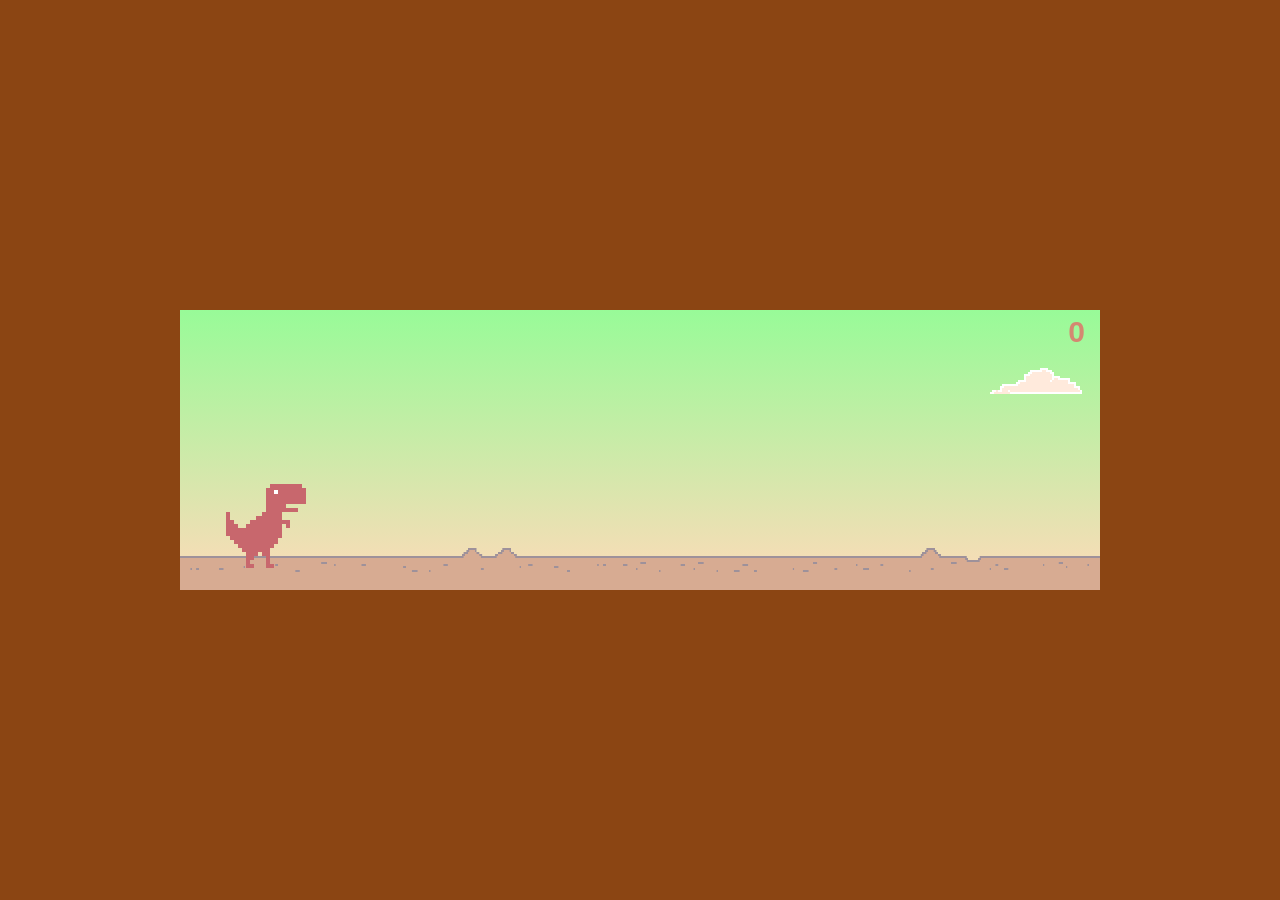
<file: index.html>
<!DOCTYPE html>
<html lang="es">
<head>
    <meta charset="UTF-8">
    <meta name="viewport" content="width=device-width, initial-scale=1.0">
    <title>Dinosaurio de Chrome</title>
    <link rel="stylesheet" href="./DINOSAURIO-DE-CHOME/styles.css">
</head>
<body>
    <div class="contenedor">
        <div class="suelo"></div>
        <div class="dino dino-corriendo"></div>
        <div class="score">0</div>
    </div>
    <div class="game-over">GAME OVER</div>
    <script src="./DINOSAURIO-DE-CHOME/main.js"></script>
</body>
</html>
</file>
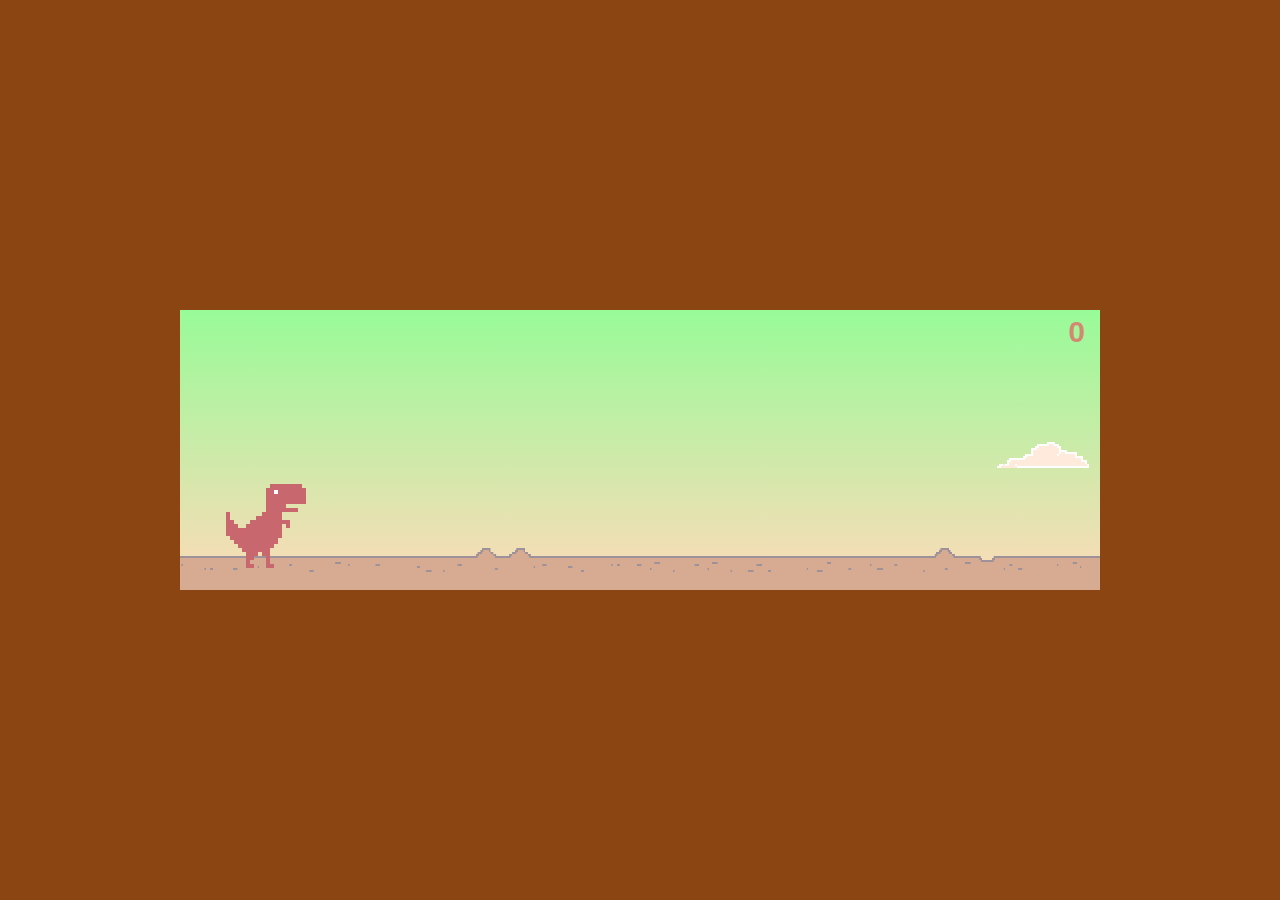
<file: DINOSAURIO-DE-CHOME/index.html>
<!DOCTYPE html>
<html lang="es">
<head>
    <meta charset="UTF-8">
    <meta name="viewport" content="width=device-width, initial-scale=1.0">
    <title>Dinosaurio de Chrome</title>
    <link rel="stylesheet" href="styles.css">
</head>
<body>
    <div class="contenedor">
        <div class="suelo"></div>
        <div class="dino dino-corriendo"></div>
        <div class="score">0</div>
    </div>
    <div class="game-over">GAME OVER</div>
    <script src="main.js"></script>
</body>
</html>
</file>
<file: DINOSAURIO-DE-CHOME/styles.css>
* {
    margin: 0;
    padding: 0;
}

body {
    min-height: 100vh;
    background: saddlebrown;
    display: flex;
    justify-content: center;
    align-items: center;
    font-family: Verdana, sans-serif;
}

.contenedor {
    width: 920px;
    height: 280px;
    position: relative;
    overflow: hidden;
    background: linear-gradient(palegreen, transparent) peachpuff;
    transition: background-color 1s linear;
}

.mediodia {
    background-color: lavenderblush;
}

.tarde {
    background-color: lightcoral;
}

.noche {
    background-color: thistle;
}

.dino {
    position: absolute;
    left: 42px;
    bottom: 22px;
    width: 84px;
    height: 84px;
    z-index: 2;
    background: url(../dino.png) repeat-x 0 0;
    background-size: 336px 84px;
}

.dino-corriendo {
    animation: animarDino 0.25s steps(2) infinite;
}

.dino-estrellado {
    background-position-x: -252px;
}

.suelo {
    position: absolute;
    left: 0;
    bottom: 0;
    width: 200%;
    height: 42px;
    background: url(../suelo.png) repeat-x 0 0;
    background-size: 50% 42px;
}

.cactus {
    position: absolute;
    bottom: 16px;
    width: 46px;
    height: 96px;
    z-index: 1;
    background: url(../cactus1.png) no-repeat;
}

.cactus2 {
    width: 98px;
    height: 66px;
    background: url(../cactus2.png) no-repeat;
}

.nube {
    position: absolute;
    width: 92px;
    height: 26px;
    z-index: 0;
    background: url(../nube.png) no-repeat;
    background-size: 92px 26px;
}

.score {
    position: absolute;
    top: 5px;
    right: 15px;
    width: 100px;
    color: #d48871;
    font-size: 30px;
    font-weight: bold;
    text-align: right;
}

.game-over {
    display: none;
    position: absolute;
    top: 50%;
    width: 100%;
    text-align: center;
    color: #7e928b;
    font-size: 30px;
    font-weight: 700;
    transform: translateY(-50%);
}

@keyframes animarDino {
    from {
        background-position-x: -84px;
    }
    to {
        background-position-x: -252px;
    }
}
</file>
